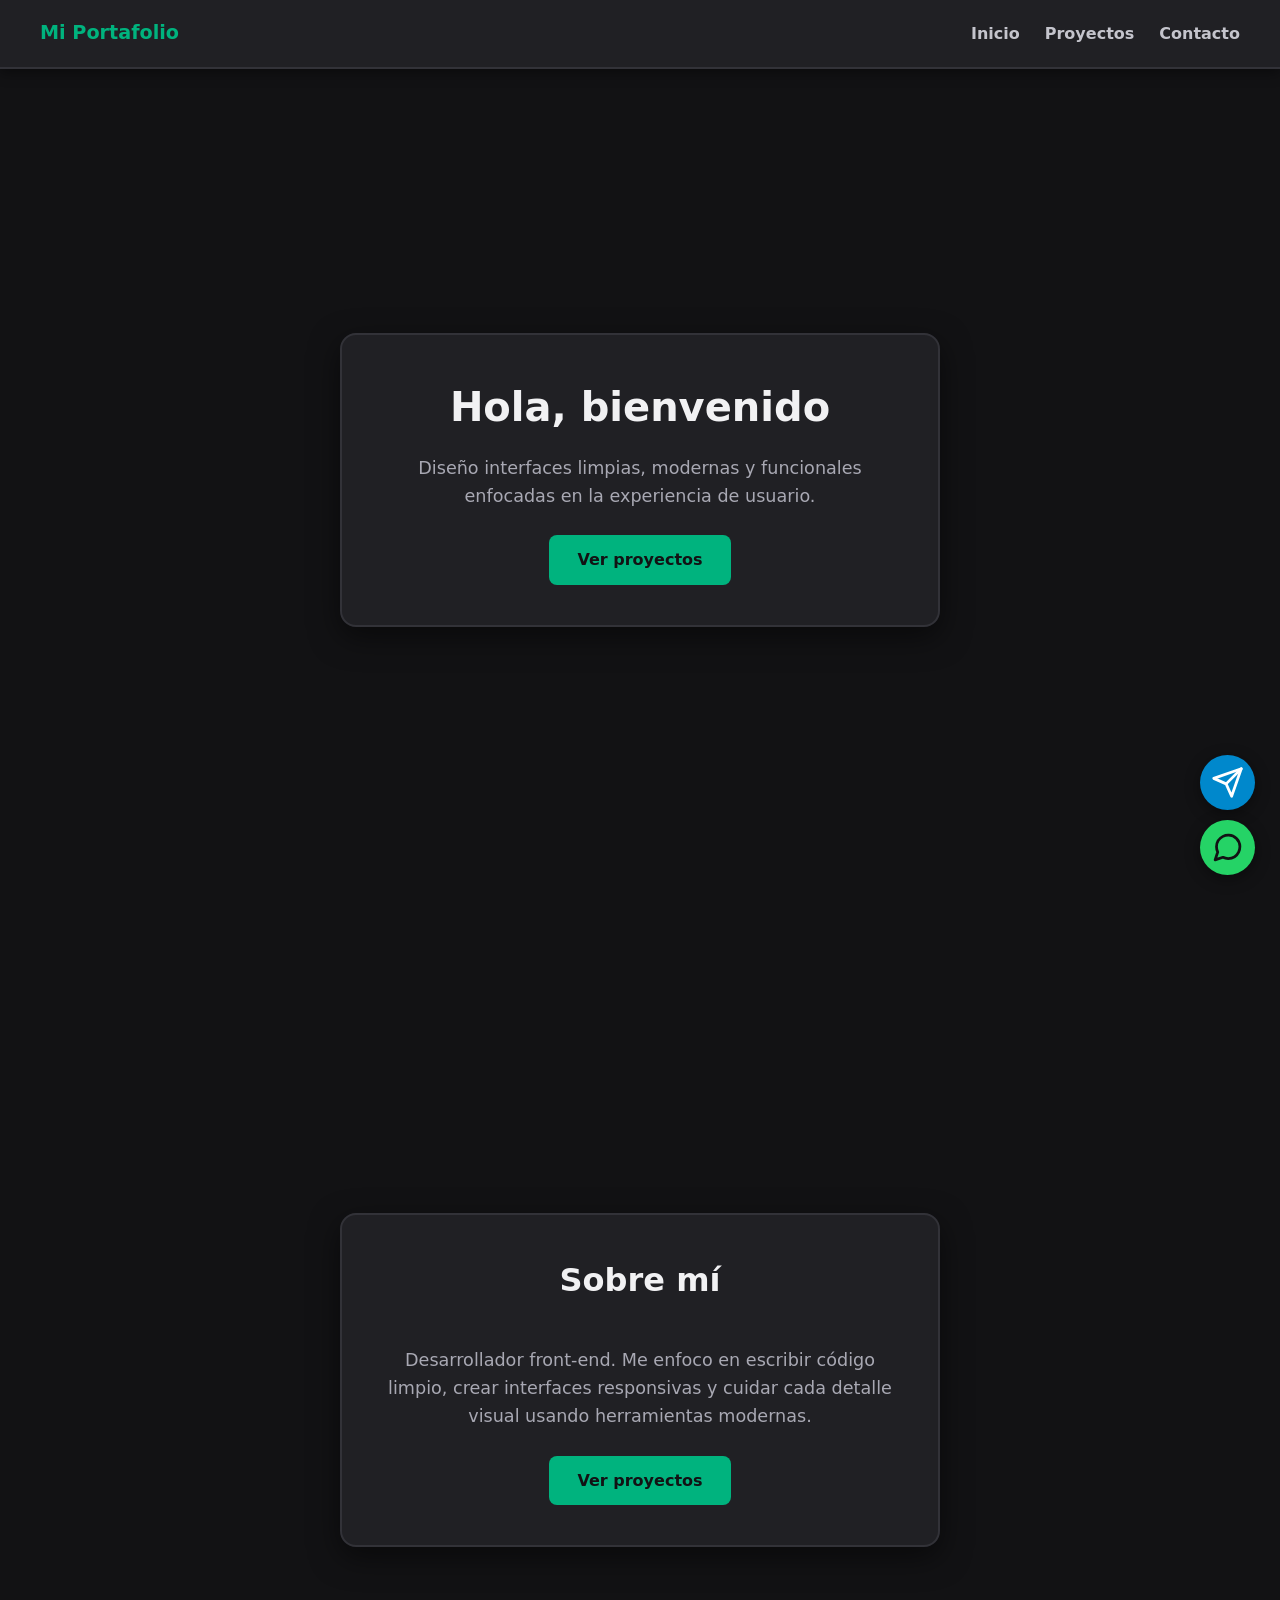
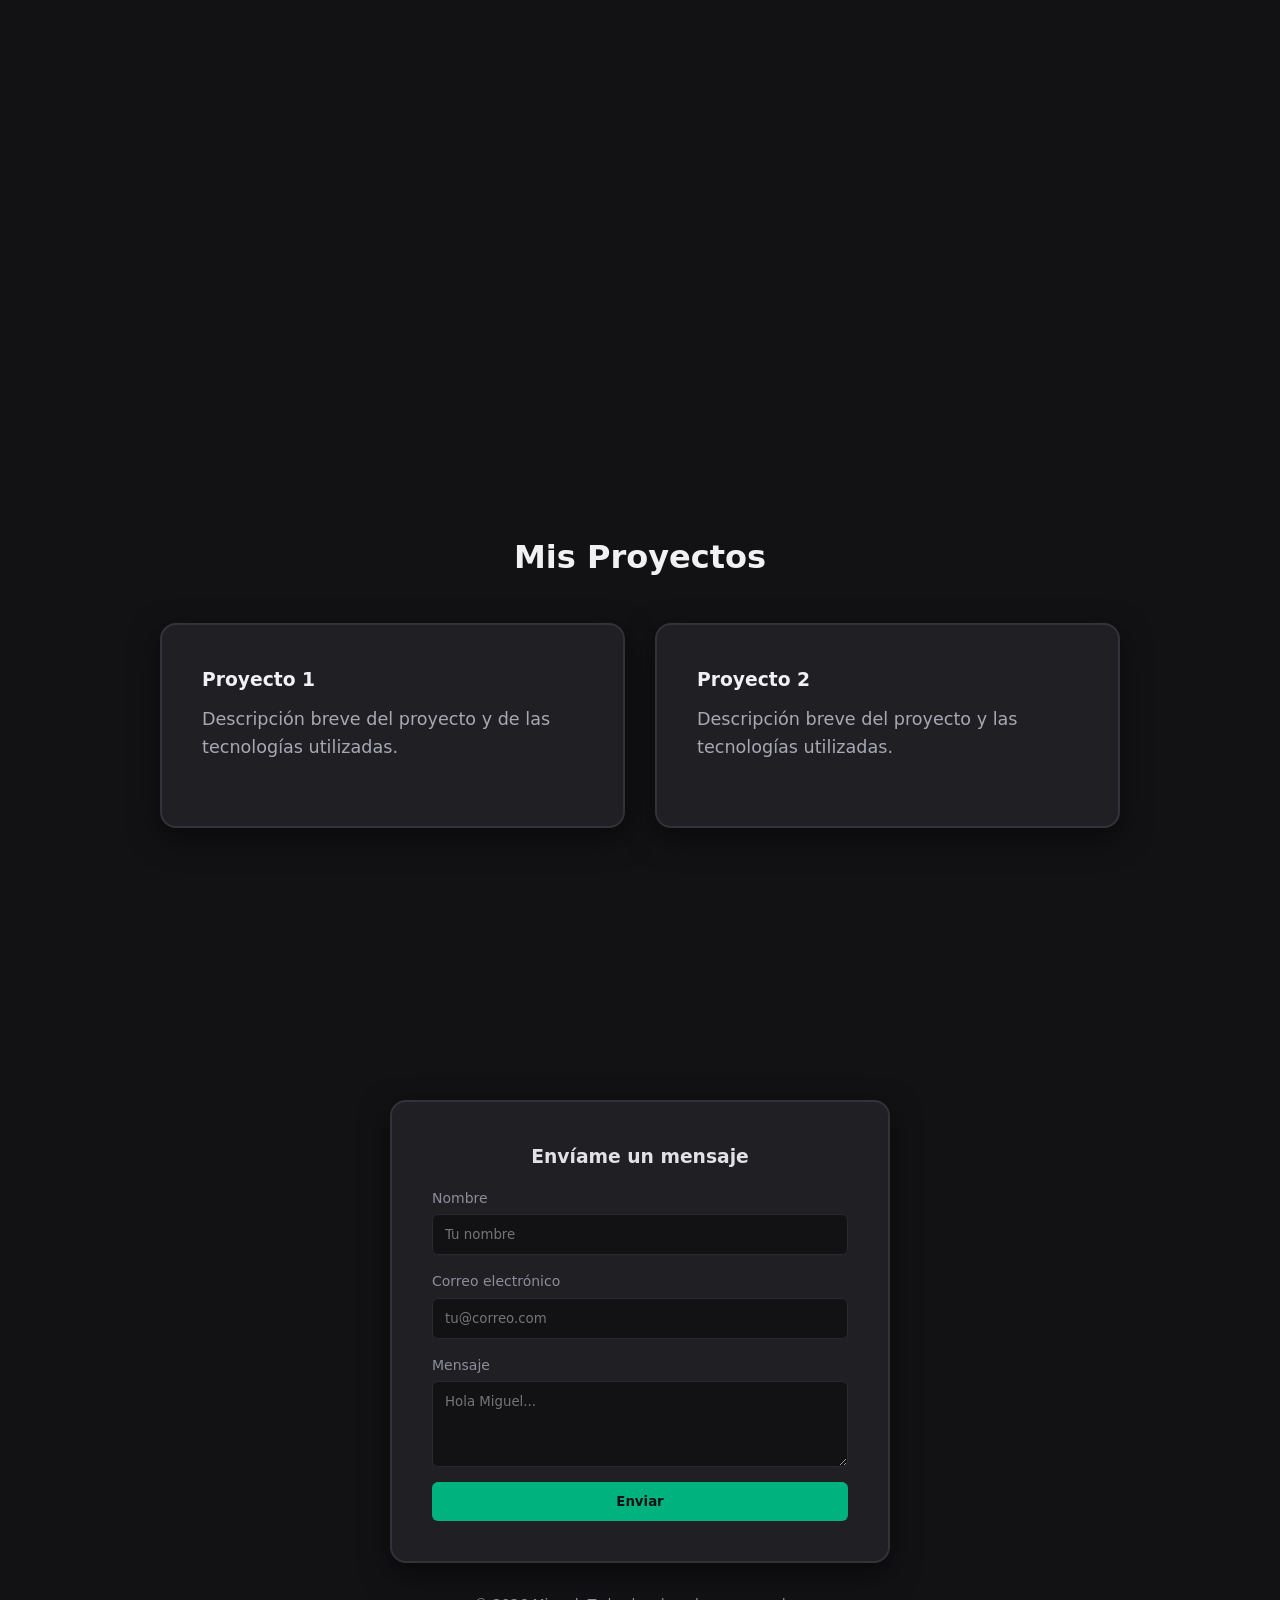
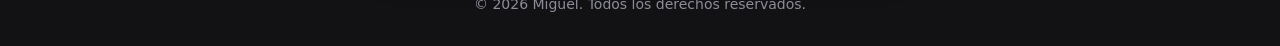
<file: index.html>
<!DOCTYPE html>
<html lang="en">
<head>
    <meta charset="UTF-8">
    <meta name="viewport" content="width=device-width, initial-scale=1.0">
    <title>Mi Portafolio</title>
    <link rel="stylesheet" href="style.css">
</head>
<body>

    <!-- Menú Superior Fijo y Único para todos los dispositivos -->
    <header class="barra-superior">
        <div class="logo">Mi Portafolio</div>
        <nav class="menu-navegacion">
            <a href="#inicio" class="enlace-menu">Inicio</a>
            <a href="#proyectos" class="enlace-menu">Proyectos</a>
            <a href="#contacto" class="enlace-menu">Contacto</a>
        </nav>
    </header>

    <!-- Sección Principal -->
    <main>
        <section id="inicio" class="seccion">
            <div class="tarjeta-caja">
                <h1>Hola, bienvenido</h1>
                <p>Diseño interfaces limpias, modernas y funcionales enfocadas en la experiencia de usuario.</p>
                <a href="#proyectos" class="boton">Ver proyectos</a>
            </div>
        </section>

        <!-- Sección Sobre mi -->
        <section id="sobre-mi" class="seccion">
            <div class="tarjeta-caja">
                <h2>Sobre mí</h2>
                <p>Desarrollador front-end. Me enfoco en escribir código limpio, crear interfaces responsivas y cuidar cada detalle visual usando herramientas modernas.</p>
                <a href="#proytectos" class="boton">Ver proyectos</a>
            </div>
        </section>

        <section id="proyectos" class="seccion">
            <h2>Mis Proyectos</h2>
            <div class="grid-proyectos">
                <div class="tarjeta-caja">
                    <h3>Proyecto 1</h3>
                    <p>Descripción breve del proyecto y de las tecnologías utilizadas.</p>
                </div>
                <div class="tarjeta-caja">
                    <h3>Proyecto 2</h3>
                    <p>Descripción breve del proyecto y las tecnologías utilizadas.</p>
                </div>
            </div>
        </section>

        <form id="contacto" action="https://formspree.io/f/mdekggdd" method="POST" class="tarjeta-caja formulario-contacto">
            <h3>Envíame un mensaje</h3>

            <div class="grupo-input">
                <label for="nombre">Nombre</label>
                <input type="text" id="nombre" name="name" required placeholder="Tu nombre">
            </div>

            <div class="grupo-input">
                <label for="email">Correo electrónico</label>
                <input type="email" id="email" name="email" required placeholder="tu@correo.com">
            </div>

            <div class="grupo-input">
                <label for="mensaje">Mensaje</label>
                <textarea id="mensaje" name="message" rows="4" required placeholder="Hola Miguel..."></textarea>
            </div>

            <button type="submit" class="boton">Enviar</button>

        </form>

    </main>

    <!-- Botón Telegram -->
    <a href="https://t.me/Miguel_M077"
        target="_blank" 
        class="boton-flotante boton-flotante-telegram" 
        aria-label="Contactar por Telegram">
        <svg xmlns="http://www.w3.org/2000/svg" width="24" height="24" viewBox="0 0 24 24" fill="none" stroke="currentColor" stroke-width="2" stroke-linecap="round" stroke-linejoin="round" class="feather feather-send"><line x1="22" y1="2" x2="11" y2="13"></line><polygon points="22 2 15 22 11 13 2 9 22 2"></polygon></svg>
    </a>

    <!-- Botón WhatsApp -->
    <a href="https://wa.me/5493876022259?text=Hola%20Miguel,%20vi%20tu%20portafolio%20y%20me%20gustaría%20hablar." 
        target="_blank" 
        class="boton-flotante boton-flotante-whatsapp" 
        aria-label="Contactar por WhatsApp">
        <svg xmlns="http://www.w3.org/2000/svg" width="24" height="24" viewBox="0 0 24 24" fill="none" stroke="currentColor" stroke-width="2" stroke-linecap="round" stroke-linejoin="round" class="feather feather-message-circle"><path d="M21 11.5a8.38 8.38 0 0 1-.9 3.8 8.5 8.5 0 0 1-7.6 4.7 8.38 8.38 0 0 1-3.8-.9L3 21l1.9-5.7a8.38 8.38 0 0 1-.9-3.8 8.5 8.5 0 0 1 4.7-7.6 8.38 8.38 0 0 1 3.8-.9h.5a8.48 8.48 0 0 1 8 8v.5z"></path></svg>
    </a>

    <footer class="footer">
        <p>&copy; 2026 Miguel. Todos los derechos reservados.</p>
    </footer>

</body>
</html>
</file>
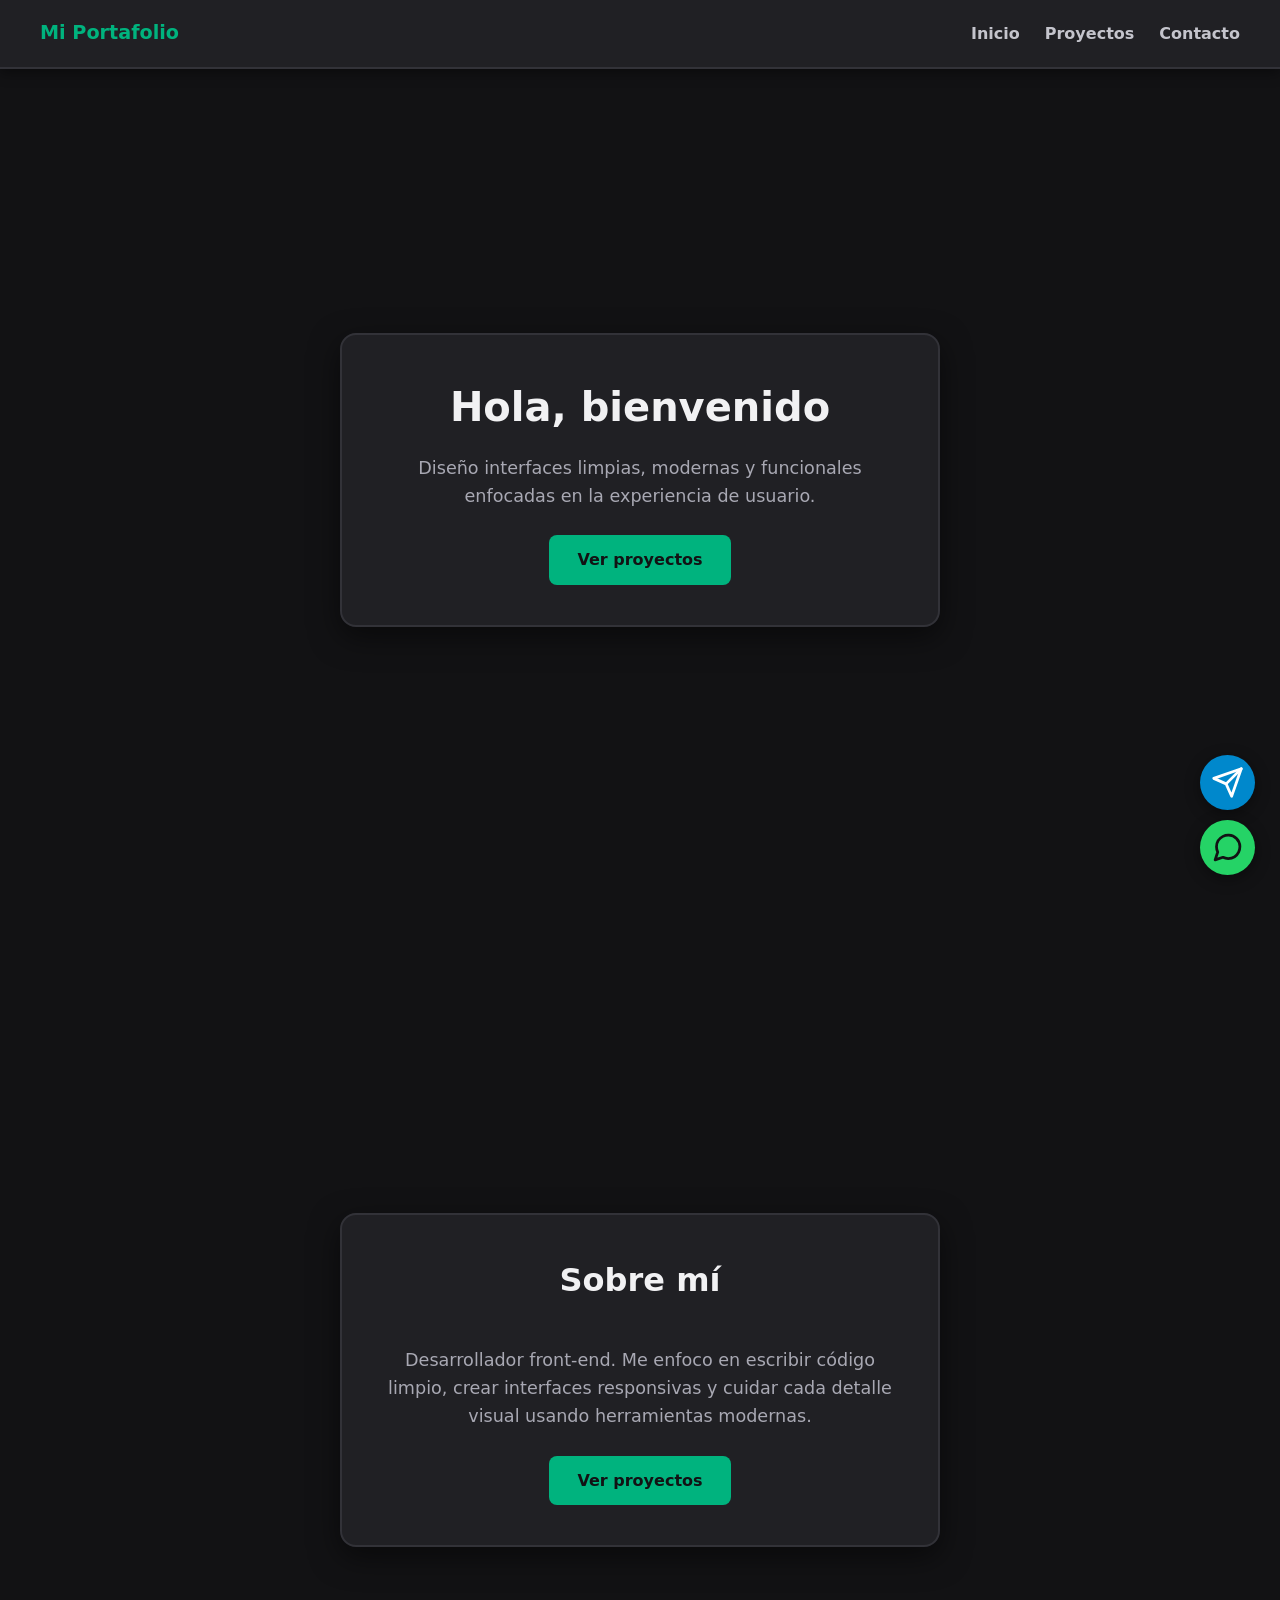
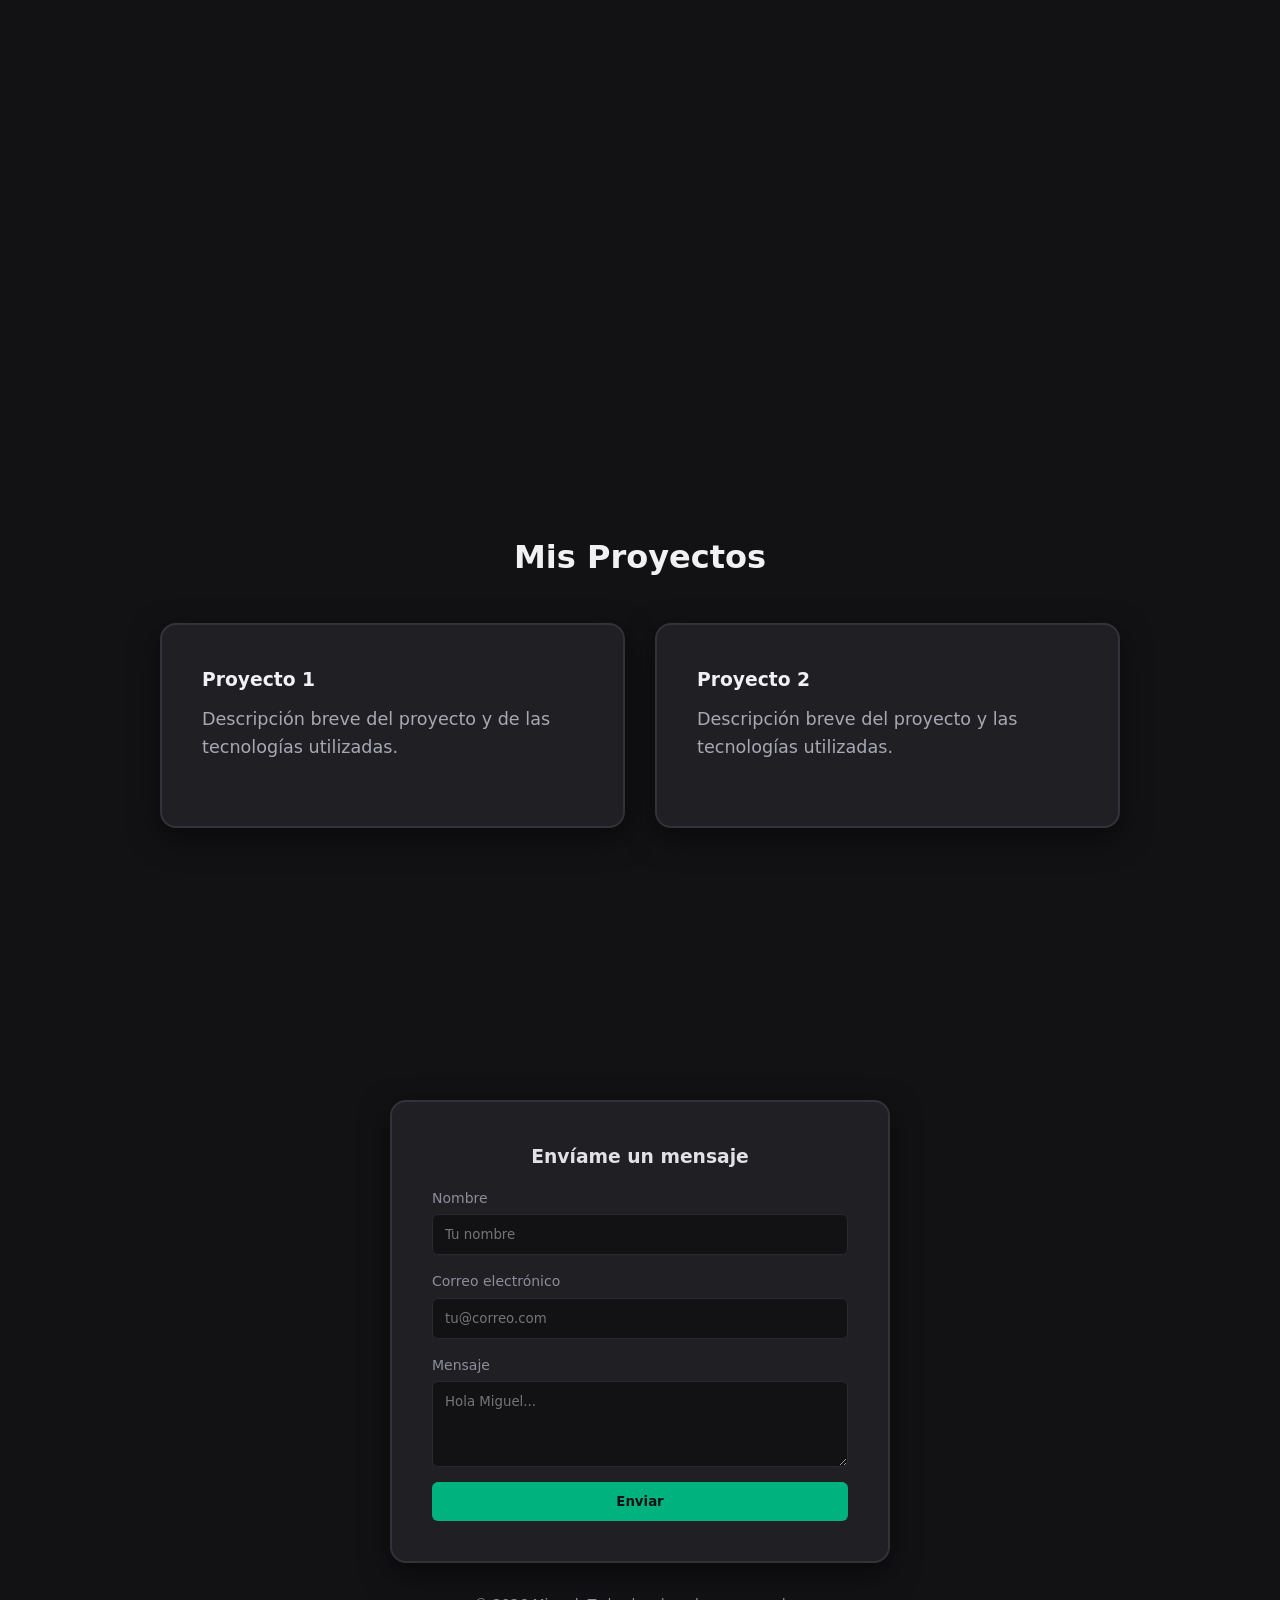
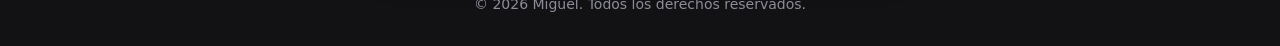
<file: docs/index.html>
<!DOCTYPE html>
<html lang="en">
<head>
    <meta charset="UTF-8">
    <meta name="viewport" content="width=device-width, initial-scale=1.0">
    <title>Mi Portafolio</title>
    <link rel="stylesheet" href="style.css">
</head>
<body>

    <!-- Menú Superior Fijo y Único para todos los dispositivos -->
    <header class="barra-superior">
        <div class="logo">Mi Portafolio</div>
        <nav class="menu-navegacion">
            <a href="#inicio" class="enlace-menu">Inicio</a>
            <a href="#proyectos" class="enlace-menu">Proyectos</a>
            <a href="#contacto" class="enlace-menu">Contacto</a>
        </nav>
    </header>

    <!-- Sección Principal -->
    <main>
        <section id="inicio" class="seccion">
            <div class="tarjeta-caja">
                <h1>Hola, bienvenido</h1>
                <p>Diseño interfaces limpias, modernas y funcionales enfocadas en la experiencia de usuario.</p>
                <a href="#proyectos" class="boton">Ver proyectos</a>
            </div>
        </section>

        <!-- Sección Sobre mi -->
        <section id="sobre-mi" class="seccion">
            <div class="tarjeta-caja">
                <h2>Sobre mí</h2>
                <p>Desarrollador front-end. Me enfoco en escribir código limpio, crear interfaces responsivas y cuidar cada detalle visual usando herramientas modernas.</p>
                <a href="#proyectos" class="boton">Ver proyectos</a>
            </div>
        </section>

        <section id="proyectos" class="seccion">
            <h2>Mis Proyectos</h2>
            <div class="grid-proyectos">
                <div class="tarjeta-caja">
                    <h3>Proyecto 1</h3>
                    <p>Descripción breve del proyecto y de las tecnologías utilizadas.</p>
                </div>
                <div class="tarjeta-caja">
                    <h3>Proyecto 2</h3>
                    <p>Descripción breve del proyecto y las tecnologías utilizadas.</p>
                </div>
            </div>
        </section>

        <form id="contacto" action="https://formspree.io/f/mdekggdd" method="POST" class="tarjeta-caja formulario-contacto">
            <h3>Envíame un mensaje</h3>

            <div class="grupo-input">
                <label for="nombre">Nombre</label>
                <input type="text" id="nombre" name="name" required placeholder="Tu nombre">
            </div>

            <div class="grupo-input">
                <label for="email">Correo electrónico</label>
                <input type="email" id="email" name="email" required placeholder="tu@correo.com">
            </div>

            <div class="grupo-input">
                <label for="mensaje">Mensaje</label>
                <textarea id="mensaje" name="message" rows="4" required placeholder="Hola Miguel..."></textarea>
            </div>

            <button type="submit" class="boton">Enviar</button>

        </form>

    </main>

    <!-- Botón Telegram -->
    <a href="https://t.me/Miguel_M077"
        target="_blank" 
        class="boton-flotante boton-flotante-telegram" 
        aria-label="Contactar por Telegram">
        <svg xmlns="http://www.w3.org/2000/svg" width="24" height="24" viewBox="0 0 24 24" fill="none" stroke="currentColor" stroke-width="2" stroke-linecap="round" stroke-linejoin="round" class="feather feather-send"><line x1="22" y1="2" x2="11" y2="13"></line><polygon points="22 2 15 22 11 13 2 9 22 2"></polygon></svg>
    </a>

    <!-- Botón WhatsApp -->
    <a href="https://wa.me/5493876022259?text=Hola%20Miguel,%20vi%20tu%20portafolio%20y%20me%20gustaría%20hablar." 
        target="_blank" 
        class="boton-flotante boton-flotante-whatsapp" 
        aria-label="Contactar por WhatsApp">
        <svg xmlns="http://www.w3.org/2000/svg" width="24" height="24" viewBox="0 0 24 24" fill="none" stroke="currentColor" stroke-width="2" stroke-linecap="round" stroke-linejoin="round" class="feather feather-message-circle"><path d="M21 11.5a8.38 8.38 0 0 1-.9 3.8 8.5 8.5 0 0 1-7.6 4.7 8.38 8.38 0 0 1-3.8-.9L3 21l1.9-5.7a8.38 8.38 0 0 1-.9-3.8 8.5 8.5 0 0 1 4.7-7.6 8.38 8.38 0 0 1 3.8-.9h.5a8.48 8.48 0 0 1 8 8v.5z"></path></svg>
    </a>

    <footer class="footer">
        <p>&copy; 2026 Miguel. Todos los derechos reservados.</p>
    </footer>

</body>
</html>
</file>
<file: style.css>
html {
    scroll-behavior: smooth;
}

/* Reseteo básico y tipografía */
* {
    margin: 0;
    padding: 0;
    box-sizing: border-box;
    font-family: system-ui, -apple-system, BlinkMacSystemFont, 'Segoe UI', Roboto, sans-serif;
}

body {
    background-color: #121214; /* Fondo oscuro muy elegante */
    color: #e1e1e6;
    line-height: 1.6;
}

/* Barra de navegación superior fija */
.barra-superior {
    position: fixed;
    top: 0;
    left: 0;
    width: 100%;
    display: flex;
    justify-content: space-between;
    align-items: center;
    padding: 18px 40px;
    background: #202024; /* Gris oscuro bien marcado */
    border-bottom: 2px solid #323238;
    z-index: 1000;
    box-shadow: 0 4px 12px rgba(0, 0, 0, 0.4);
}

.logo {
    font-weight: 700;
    font-size: 1.2rem;
    color: #00b37e; /* Verde brillante llamativo tipo terminal */
}

.menu-navegacion {
    display: flex;
    gap: 25px;
}

.enlace-menu {
    text-decoration: none;
    color: #c4c4cc;
    font-weight: 600;
    transition: color 0.2s ease;
}

.enlace-menu:hover {
    color: #00b37e;
}

/* Secciones y Estructura */
.seccion {
    min-height: 100vh;
    padding: 120px 20px 60px 20px;
    display: flex;
    flex-direction: column;
    justify-content: center;
    align-items: center;
    max-width: 1000px;
    margin: 0 auto;
}

.seccion h2 {
    font-size: 2rem;
    margin-bottom: 40px;
    color: #f1f1f3;
}

/* Tarjetas y Cajas con contraste fuerte */
.tarjeta-caja {
    background: #202024;
    border: 2px solid #323238;
    padding: 40px;
    border-radius: 16px;
    box-shadow: 0 10px 30px rgba(0, 0, 0, 0.5);
    width: 100%;
    max-width: 600px;
    text-align: center;
    transition: transform 0.2s ease, border-color 0.2s ease;
}

.tarjeta-caja:hover {
    transform: translateY(-3px);
    border-color: #00b37e; /* Se marca con verde al pasar el mouse */
}

.tarjeta-caja h1 {
    font-size: 2.5rem;
    margin-bottom: 15px;
    color: #f1f1f3;
}

.tarjeta-caja p {
    color: #a8a8b3;
    margin-bottom: 25px;
    font-size: 1.1rem;
}

/* Grid para proyectos */
.grid-proyectos {
    display: grid;
    grid-template-columns: repeat(auto-fit, minmax(280px, 1fr));
    gap: 30px;
    width: 100%;
}

.grid-proyectos .tarjeta-caja {
    max-width: 100%;
    text-align: left;
}

.grid-proyectos h3 {
    margin-bottom: 10px;
    color: #f1f1f3;
}

/* Botones con estilo moderno */
.boton {
    display: inline-block;
    background-color: #00b37e; /* Botón verde llamativo */
    color: #121214;
    padding: 12px 28px;
    border-radius: 8px;
    text-decoration: none;
    font-weight: 700;
    transition: background-color 0.2s ease;
}

.boton:hover {
    background-color: #00875f;
}

/* Ajustes responsivos sencillos para celulares */
@media (max-width: 600px) {
    .barra-superior {
        padding: 15px 20px;
    }
    
    .menu-navegacion {
        gap: 15px;
    }
    
    .tarjeta-caja {
        padding: 25px;
    }
    
    .tarjeta-caja h1 {
        font-size: 2rem;
    }
}

.footer {
    text-align: center;
    padding: 30px 20px;
    color: #8d8d99;
    font-size: 0.875rem;
}

/* Base común flotante */
.boton-flotante {
    position: fixed;
    right: 25px;
    z-index: 1000;
    width: 55px;
    height: 55px;
    border-radius: 50%;
    display: flex;
    align-items: center;
    justify-content: center;
    text-decoration: none;
    font-weight: bold;
    box-shadow: 0 4px 15px rgba(0, 0, 0, 0.4);
    transition: all 0.3s ease;
}

.boton-flotante:hover {
    transform: scale(1.08) translateY(-2px);
}

/* Variante WhatsApp (más abajo) */
.boton-flotante-whatsapp {
    bottom: 25px;
    background-color: #25d366;
    color: #121214;
}
.boton-flotante-whatsapp:hover {
    box-shadow: 0 6px 20px rgba(37, 211, 102, 0.4);
}

/* Variante Telegram (apilado arriba de WhatsApp: 25px + 55px de alto + 10px de separador = 90px) */
.boton-flotante-telegram {
    bottom: 90px;
    background-color: #0088cc;
    color: #ffffff;
}
.boton-flotante-telegram:hover {
    box-shadow: 0 6px 20px rgba(0, 136, 204, 0.4);
}

.boton-flotante svg {
    width: 60%;
    height: 60%;
    stroke: currentColor;
    fill: none;
}

.formulario-contacto {
    display: flex;
    flex-direction: column;
    gap: 15px;
    max-width: 500px;
    margin: 0 auto;
}

.grupo-input {
    display: flex;
    flex-direction: column;
    gap: 5px;
    text-align: left;
}

.grupo-input label {
    font-size: 0.875rem;
    color: #8d8d99;
}

.grupo-input input,
.grupo-input textarea {
    background-color: #121214;
    border: 1px solid #29292e;
    color: #e1e1e6;
    padding: 12px;
    border-radius: 6px;
    font-family: inherit;
    transition: all 0.3s ease;
}

.grupo-input input:focus,
.grupo-input textarea:focus {
    outline: none;
    border-color: #00b37e;
    box-shadow: 0 0 8px rgba(0, 179, 126, 0.3);
}

.formulario-contacto button {
    cursor: pointer;
    border: none;
    background-color: #00b37e;
    color: #121214;
    font-weight: bold;
    padding: 12px;
    border-radius: 6px;
}
</file>
<file: docs/style.css>
html {
    scroll-behavior: smooth;
}

* {
    margin: 0;
    padding: 0;
    box-sizing: border-box;
    font-family: system-ui, -apple-system, BlinkMacSystemFont, 'Segoe UI', Roboto, sans-serif;
}

body {
    background-color: #121214;
    color: #e1e1e6;
    line-height: 1.6;
}

.barra-superior {
    position: fixed;
    top: 0;
    left: 0;
    width: 100%;
    display: flex;
    justify-content: space-between;
    align-items: center;
    padding: 18px 40px;
    background: #202024;
    border-bottom: 2px solid #323238;
    z-index: 1000;
    box-shadow: 0 4px 12px rgba(0, 0, 0, 0.4);
}

.logo {
    font-weight: 700;
    font-size: 1.2rem;
    color: #00b37e;
}

.menu-navegacion {
    display: flex;
    gap: 25px;
}

.enlace-menu {
    text-decoration: none;
    color: #c4c4cc;
    font-weight: 600;
    transition: color 0.2s ease;
}

.enlace-menu:hover {
    color: #00b37e;
}

.seccion {
    min-height: 100vh;
    padding: 120px 20px 60px 20px;
    display: flex;
    flex-direction: column;
    justify-content: center;
    align-items: center;
    max-width: 1000px;
    margin: 0 auto;
}

.seccion h2 {
    font-size: 2rem;
    margin-bottom: 40px;
    color: #f1f1f3;
}

.tarjeta-caja {
    background: #202024;
    border: 2px solid #323238;
    padding: 40px;
    border-radius: 16px;
    box-shadow: 0 10px 30px rgba(0, 0, 0, 0.5);
    width: 100%;
    max-width: 600px;
    text-align: center;
    transition: transform 0.2s ease, border-color 0.2s ease;
}

.tarjeta-caja:hover {
    transform: translateY(-3px);
    border-color: #00b37e;
}

.tarjeta-caja h1 {
    font-size: 2.5rem;
    margin-bottom: 15px;
    color: #f1f1f3;
}

.tarjeta-caja p {
    color: #a8a8b3;
    margin-bottom: 25px;
    font-size: 1.1rem;
}

.grid-proyectos {
    display: grid;
    grid-template-columns: repeat(auto-fit, minmax(280px, 1fr));
    gap: 30px;
    width: 100%;
}

.grid-proyectos .tarjeta-caja {
    max-width: 100%;
    text-align: left;
}

.grid-proyectos h3 {
    margin-bottom: 10px;
    color: #f1f1f3;
}

.boton {
    display: inline-block;
    background-color: #00b37e;
    color: #121214;
    padding: 12px 28px;
    border-radius: 8px;
    text-decoration: none;
    font-weight: 700;
    transition: background-color 0.2s ease;
}

.boton:hover {
    background-color: #00875f;
}

@media (max-width: 600px) {
    .barra-superior {
        padding: 15px 20px;
    }
    
    .menu-navegacion {
        gap: 15px;
    }
    
    .tarjeta-caja {
        padding: 25px;
    }
    
    .tarjeta-caja h1 {
        font-size: 2rem;
    }
}

.footer {
    text-align: center;
    padding: 30px 20px;
    color: #8d8d99;
    font-size: 0.875rem;
}

.boton-flotante {
    position: fixed;
    right: 25px;
    z-index: 1000;
    width: 55px;
    height: 55px;
    border-radius: 50%;
    display: flex;
    align-items: center;
    justify-content: center;
    text-decoration: none;
    font-weight: bold;
    box-shadow: 0 4px 15px rgba(0, 0, 0, 0.4);
    transition: all 0.3s ease;
}

.boton-flotante:hover {
    transform: scale(1.08) translateY(-2px);
}

.boton-flotante-whatsapp {
    bottom: 25px;
    background-color: #25d366;
    color: #121214;
}
.boton-flotante-whatsapp:hover {
    box-shadow: 0 6px 20px rgba(37, 211, 102, 0.4);
}

.boton-flotante-telegram {
    bottom: 90px;
    background-color: #0088cc;
    color: #ffffff;
}
.boton-flotante-telegram:hover {
    box-shadow: 0 6px 20px rgba(0, 136, 204, 0.4);
}

.boton-flotante svg {
    width: 60%;
    height: 60%;
    stroke: currentColor;
    fill: none;
}

.formulario-contacto {
    display: flex;
    flex-direction: column;
    gap: 15px;
    max-width: 500px;
    margin: 0 auto;
}

.grupo-input {
    display: flex;
    flex-direction: column;
    gap: 5px;
    text-align: left;
}

.grupo-input label {
    font-size: 0.875rem;
    color: #8d8d99;
}

.grupo-input input,
.grupo-input textarea {
    background-color: #121214;
    border: 1px solid #29292e;
    color: #e1e1e6;
    padding: 12px;
    border-radius: 6px;
    font-family: inherit;
    transition: all 0.3s ease;
}

.grupo-input input:focus,
.grupo-input textarea:focus {
    outline: none;
    border-color: #00b37e;
    box-shadow: 0 0 8px rgba(0, 179, 126, 0.3);
}

.formulario-contacto button {
    cursor: pointer;
    border: none;
    background-color: #00b37e;
    color: #121214;
    font-weight: bold;
    padding: 12px;
    border-radius: 6px;
}
</file>
